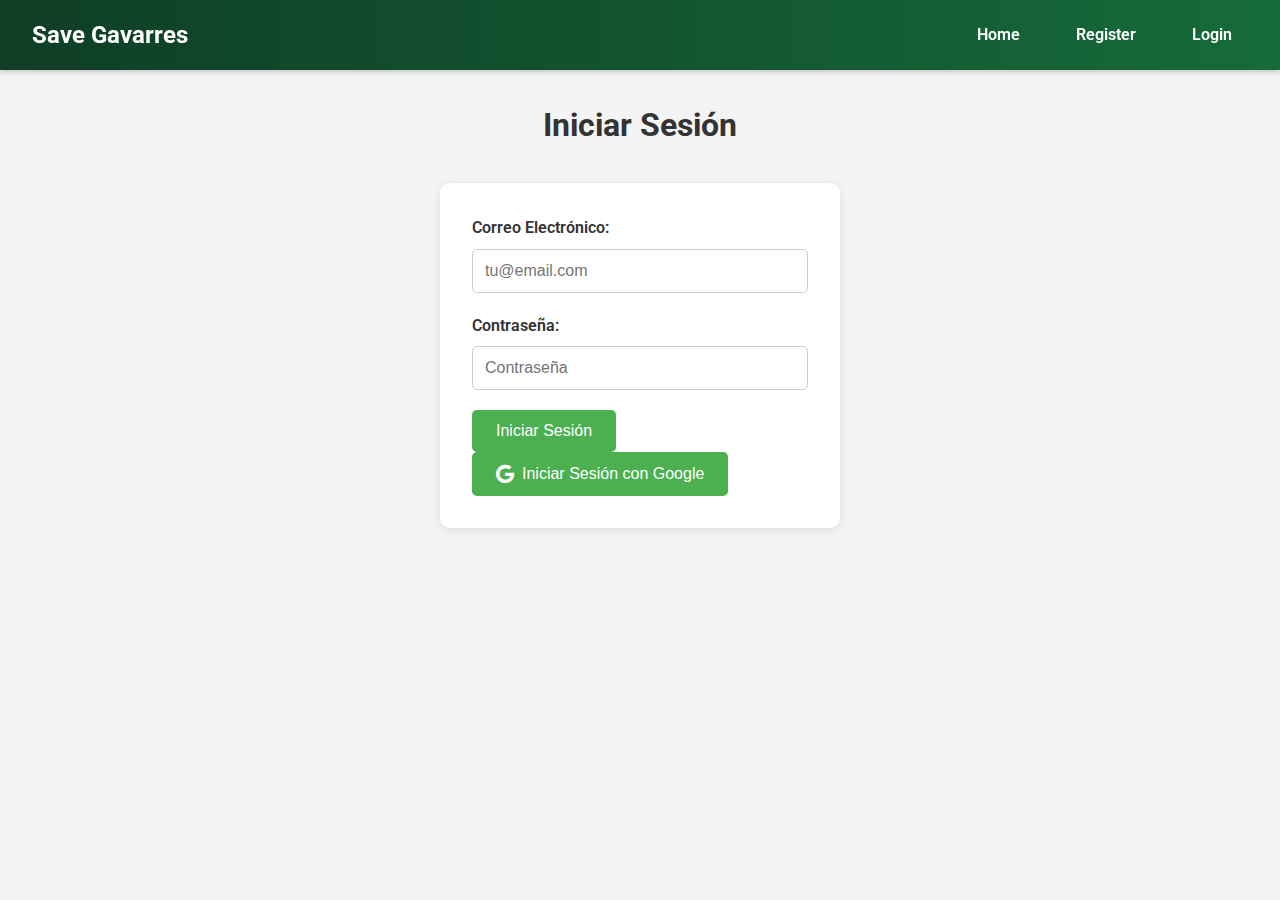
<file: login.html>
<!DOCTYPE html>
<html lang="es">
<head>
    <meta charset="UTF-8" />
    <meta name="viewport" content="width=device-width, initial-scale=1" />
    <title>Iniciar Sesión – Save Gavarres</title>
    <link rel="stylesheet" href="styles.css" />
    <link href="https://fonts.googleapis.com/css2?family=Roboto:wght@400;700&display=swap" rel="stylesheet" />
    <link href="https://cdnjs.cloudflare.com/ajax/libs/font-awesome/5.15.3/css/all.min.css" rel="stylesheet" />
</head>
<body>
    <nav class="navbar" role="navigation" aria-label="Main Navigation">
        <a href="index.html" class="logo">Save Gavarres</a>
        <button class="menu-toggle" aria-controls="primary-menu" aria-expanded="false" aria-label="Toggle menu">
            <span></span>
            <span></span>
            <span></span>
        </button>
        <ul id="primary-menu" class="menu">
            <li><a href="index.html">Home</a></li>
            <li><a href="register.html">Register</a></li>
            <li><a href="login.html" aria-current="page">Login</a></li>
        </ul>
    </nav>

    <main class="content" role="main">
        <h1>Iniciar Sesión</h1>
        <form id="login-form" novalidate>
            <label for="email">Correo Electrónico:</label>
            <input type="email" id="email" name="email" placeholder="tu@email.com" required />
            <label for="password">Contraseña:</label>
            <input type="password" id="password" name="password" placeholder="Contraseña" required minlength="6" />
            <button type="submit">Iniciar Sesión</button>
            <button type="button" class="google-button" id="google-login">
                <i class="fab fa-google"></i> Iniciar Sesión con Google
            </button>
            <p id="error-message" style="color: red; display: none; margin-top: 1rem;"></p>
        </form>
    </main>

    <script>
        // Mobile menu toggle
        const menuToggle = document.querySelector('.menu-toggle');
        const menu = document.querySelector('.menu');
        menuToggle.addEventListener('click', () => {
            const expanded = menuToggle.getAttribute('aria-expanded') === 'true' || false;
            menuToggle.setAttribute('aria-expanded', !expanded);
            menu.classList.toggle('active');
        });

        // Form validation
        const form = document.getElementById('login-form');
        const errorMessage = document.getElementById('error-message');

        form.addEventListener('submit', (e) => {
            e.preventDefault();
            errorMessage.style.display = 'none';

            const email = form.email.value.trim();
            const password = form.password.value;

            if (!email) {
                showError('Por favor, ingresa un correo electrónico válido.');
                return;
            }
            if (password.length < 6) {
                showError('La contraseña debe tener al menos 6 caracteres.');
                return;
            }

            alert(`Inicio de sesión exitoso para: ${email}`);
            form.reset();
        });

        // Simulated Google login button
        const googleLoginBtn = document.getElementById('google-login');
        googleLoginBtn.addEventListener('click', () => {
            alert('Simulated Google login successful!');
        });

        function showError(message) {
            errorMessage.textContent = message;
            errorMessage.style.display = 'block';
        }
    </script>
</body>
</html>
</file>
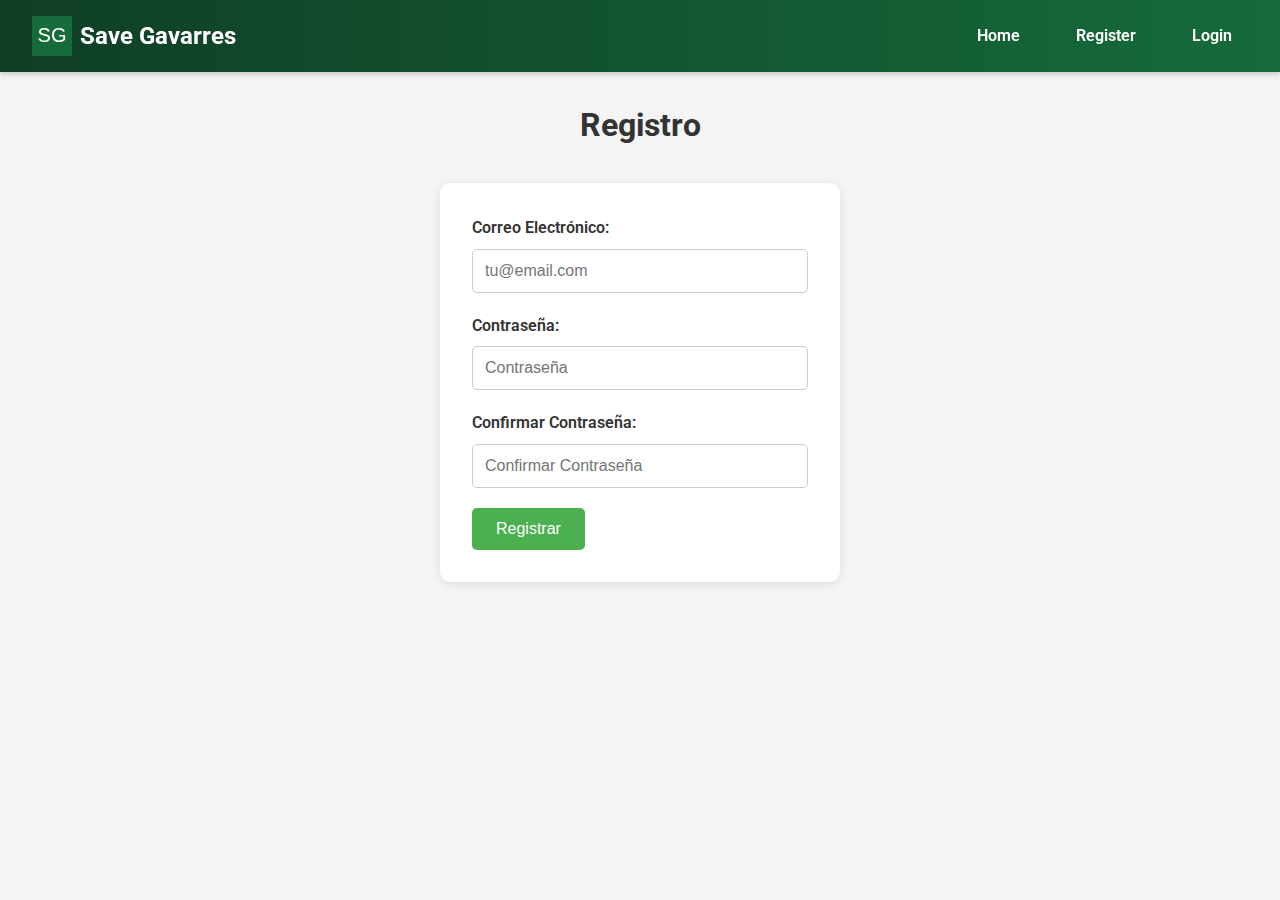
<file: register.html>
<!DOCTYPE html>
<html lang="es">
<head>
    <meta charset="UTF-8" />
    <meta name="viewport" content="width=device-width, initial-scale=1" />
    <title>Registro – Save Gavarres</title>
    <link rel="icon" type="image/png" href="[data-uri]" />
    <link rel="stylesheet" href="styles.css" />
    <link rel="preconnect" href="https://fonts.googleapis.com">
    <link rel="preconnect" href="https://fonts.gstatic.com" crossorigin>
    <link href="https://fonts.googleapis.com/css2?family=Roboto:wght@400;700&display=swap" rel="stylesheet">
</head>
<body>
    <nav class="navbar" role="navigation" aria-label="Main Navigation">
        <a href="index.html" class="logo"><img src="data:image/svg+xml,%3Csvg xmlns='http://www.w3.org/2000/svg' width='40' height='40' viewBox='0 0 40 40'%3E%3Crect width='40' height='40' fill='%23166b3a'/%3E%3Ctext x='50%25' y='50%25' text-anchor='middle' dy='.3em' fill='white' font-family='Arial' font-size='20'%3ESG%3C/text%3E%3C/svg%3E" alt="Logo" /> Save Gavarres</a>
        <button class="menu-toggle" aria-controls="primary-menu" aria-expanded="false" aria-label="Toggle menu">
            <span></span>
            <span></span>
            <span></span>
        </button>
        <ul id="primary-menu" class="menu">
            <li><a href="index.html">Home</a></li>
            <li><a href="register.html" aria-current="page">Register</a></li>
            <li><a href="login.html">Login</a></li>
        </ul>
    </nav>

    <main class="content" role="main">
        <h1>Registro</h1>
        <form id="register-form" action="login.html" method="GET" novalidate>
            <label for="email">Correo Electrónico:</label>
            <input type="email" id="email" name="email" placeholder="tu@email.com" required />
            <label for="password">Contraseña:</label>
            <input type="password" id="password" name="password" placeholder="Contraseña" required minlength="6" />
            <label for="confirm-password">Confirmar Contraseña:</label>
            <input type="password" id="confirm-password" name="confirm-password" placeholder="Confirmar Contraseña" required minlength="6" />
            <button type="submit">Registrar</button>
            <p id="error-message" style="color: red; display: none; margin-top: 1rem;"></p>
        </form>
    </main>

    <script>
        // Mobile menu toggle
        const menuToggle = document.querySelector('.menu-toggle');
        const menu = document.querySelector('.menu');
        menuToggle.addEventListener('click', () => {
            const expanded = menuToggle.getAttribute('aria-expanded') === 'true' || false;
            menuToggle.setAttribute('aria-expanded', !expanded);
            menu.classList.toggle('active');
        });

        // Form validation
        const form = document.getElementById('register-form');
        const errorMessage = document.getElementById('error-message');

        form.addEventListener('submit', (e) => {
            errorMessage.style.display = 'none';

            const email = form.email.value.trim();
            const password = form.password.value;
            const confirmPassword = form['confirm-password'].value;

            if (!email) {
                e.preventDefault();
                showError('Por favor, ingresa un correo electrónico válido.');
                return;
            }
            if (password.length < 6) {
                e.preventDefault();
                showError('La contraseña debe tener al menos 6 caracteres.');
                return;
            }
            if (password !== confirmPassword) {
                e.preventDefault();
                showError('Las contraseñas no coinciden.');
                return;
            }

            // Redirect to login page after successful registration
            // Allow form submission to proceed normally
        });

        function showError(message) {
            errorMessage.textContent = message;
            errorMessage.style.display = 'block';
        }
    </script>
</body>
</html>
</file>
<file: styles.css>
/* styles.css - Unified and modern styles for the project */

/* Import Google Font */
@import url('https://fonts.googleapis.com/css2?family=Roboto:wght@400;700&display=swap');

/* CSS Variables for colors and fonts */
:root {
    --primary-color: #166b3a;
    --primary-color-dark: #0f3e26;
    --secondary-color: #4CAF50;
    --background-color: #f4f4f4;
    --text-color: #333;
    --white: #fff;
    --font-family: 'Roboto', Arial, sans-serif;
}

/* Reset and base styles */
* {
    box-sizing: border-box;
}

body {
    margin: 0;
    font-family: var(--font-family);
    background-color: var(--background-color);
    color: var(--text-color);
    line-height: 1.6;
}

/* Navbar styles */
.navbar {
    background: linear-gradient(to right, var(--primary-color-dark), var(--primary-color));
    position: fixed;
    top: 0;
    left: 0;
    right: 0;
    padding: 1rem 2rem;
    display: flex;
    justify-content: space-between;
    align-items: center;
    z-index: 1000;
    box-shadow: 0 2px 5px rgba(0,0,0,0.2);
}

.navbar .logo {
    display: flex;
    align-items: center;
    color: var(--white);
    font-weight: 700;
    font-size: 1.5rem;
    text-decoration: none;
}
.navbar .logo img {
    margin-right: 0.5rem;
    width: 40px;
    height: auto;
}

.navbar ul {
    list-style: none;
    display: flex;
    margin: 0;
    padding: 0;
}

.navbar ul li {
    margin-left: 1.5rem;
}

.navbar ul li a {
    color: var(--white);
    text-decoration: none;
    font-weight: 600;
    padding: 0.5rem 1rem;
    border-radius: 20px;
    transition: background-color 0.3s ease, color 0.3s ease;
}

.navbar ul li a:hover,
.navbar ul li a:focus {
    background-color: var(--secondary-color);
    color: var(--white);
    outline: none;
}

/* Responsive Navbar Hamburger */
.navbar .menu-toggle {
    display: none;
    flex-direction: column;
    cursor: pointer;
}

.navbar .menu-toggle span {
    height: 3px;
    width: 25px;
    background: var(--white);
    margin-bottom: 5px;
    border-radius: 2px;
}

/* Mobile menu */
@media (max-width: 768px) {
    .navbar ul {
        position: fixed;
        top: 60px;
        right: 0;
        background: var(--primary-color-dark);
        height: calc(100% - 60px);
        width: 200px;
        flex-direction: column;
        transform: translateX(100%);
        transition: transform 0.3s ease-in-out;
        padding-top: 2rem;
    }

    .navbar ul.active {
        transform: translateX(0);
    }

    .navbar ul li {
        margin: 1rem 0;
        text-align: center;
    }

    .navbar .menu-toggle {
        display: flex;
    }
}

/* Content container */
.content {
    max-width: 800px;
    margin: 100px auto 2rem auto;
    padding: 0 1rem;
    text-align: center;
}

/* Form styles */
form {
    background: var(--white);
    padding: 2rem;
    border-radius: 10px;
    box-shadow: 0 2px 10px rgba(0,0,0,0.1);
    max-width: 400px;
    margin: 2rem auto;
    text-align: left;
}

form label {
    display: block;
    margin-bottom: 0.5rem;
    font-weight: 600;
    color: var(--text-color);
}

form input[type="email"],
form input[type="password"] {
    width: 100%;
    padding: 0.75rem;
    margin-bottom: 1.25rem;
    border: 1px solid #ccc;
    border-radius: 5px;
    font-size: 1rem;
    transition: border-color 0.3s ease;
}

form input[type="email"]:focus,
form input[type="password"]:focus {
    border-color: var(--secondary-color);
    outline: none;
    box-shadow: 0 0 5px var(--secondary-color);
}

form button[type="submit"],
.google-button {
    background-color: var(--secondary-color);
    color: var(--white);
    border: none;
    padding: 0.75rem 1.5rem;
    border-radius: 5px;
    font-size: 1rem;
    cursor: pointer;
    transition: background-color 0.3s ease;
    display: inline-flex;
    align-items: center;
    gap: 0.5rem;
}

form button[type="submit"]:hover,
.google-button:hover {
    background-color: #3e8e41;
}

/* Google button icon */
.google-button i {
    font-size: 1.2rem;
}

/* Map container */
#map {
    height: 500px;
    width: 100%;
    border-radius: 10px;
    margin-top: 2rem;
    box-shadow: 0 2px 10px rgba(0,0,0,0.1);
    background-color: var(--background-color);
}

/* Map error message */
.map-error {
    height: 100%;
    display: flex;
    align-items: center;
    justify-content: center;
    padding: 2rem;
    text-align: center;
    color: #721c24;
    background-color: #f8d7da;
    border: 1px solid #f5c6cb;
    border-radius: 10px;
    font-weight: 500;
}

/* Leaflet popup customization */
.leaflet-popup-content {
    font-family: var(--font-family);
    font-size: 1rem;
    padding: 0.5rem;
}

/* Optimize map controls for touch devices */
.leaflet-touch .leaflet-control-zoom a {
    width: 44px;
    height: 44px;
    line-height: 44px;
}

/* Hero section */
.hero {
    height: 80vh;
    background: url('https://images.pexels.com/photos/34950/pexels-photo.jpg') no-repeat center center/cover;
    display: flex;
    flex-direction: column;
    justify-content: center;
    align-items: center;
    color: var(--white);
    text-shadow: 0 2px 5px rgba(0,0,0,0.7);
    padding: 0 1rem;
}

.hero h1 {
    font-size: 3rem;
    margin-bottom: 1rem;
}

.hero p {
    font-size: 1.5rem;
}

/* Responsive adjustments */
@media (max-width: 600px) {
    .hero h1 {
        font-size: 2rem;
    }
    .hero p {
        font-size: 1.2rem;
    }
    form {
        padding: 1rem;
        max-width: 90%;
    }
}
</file>
